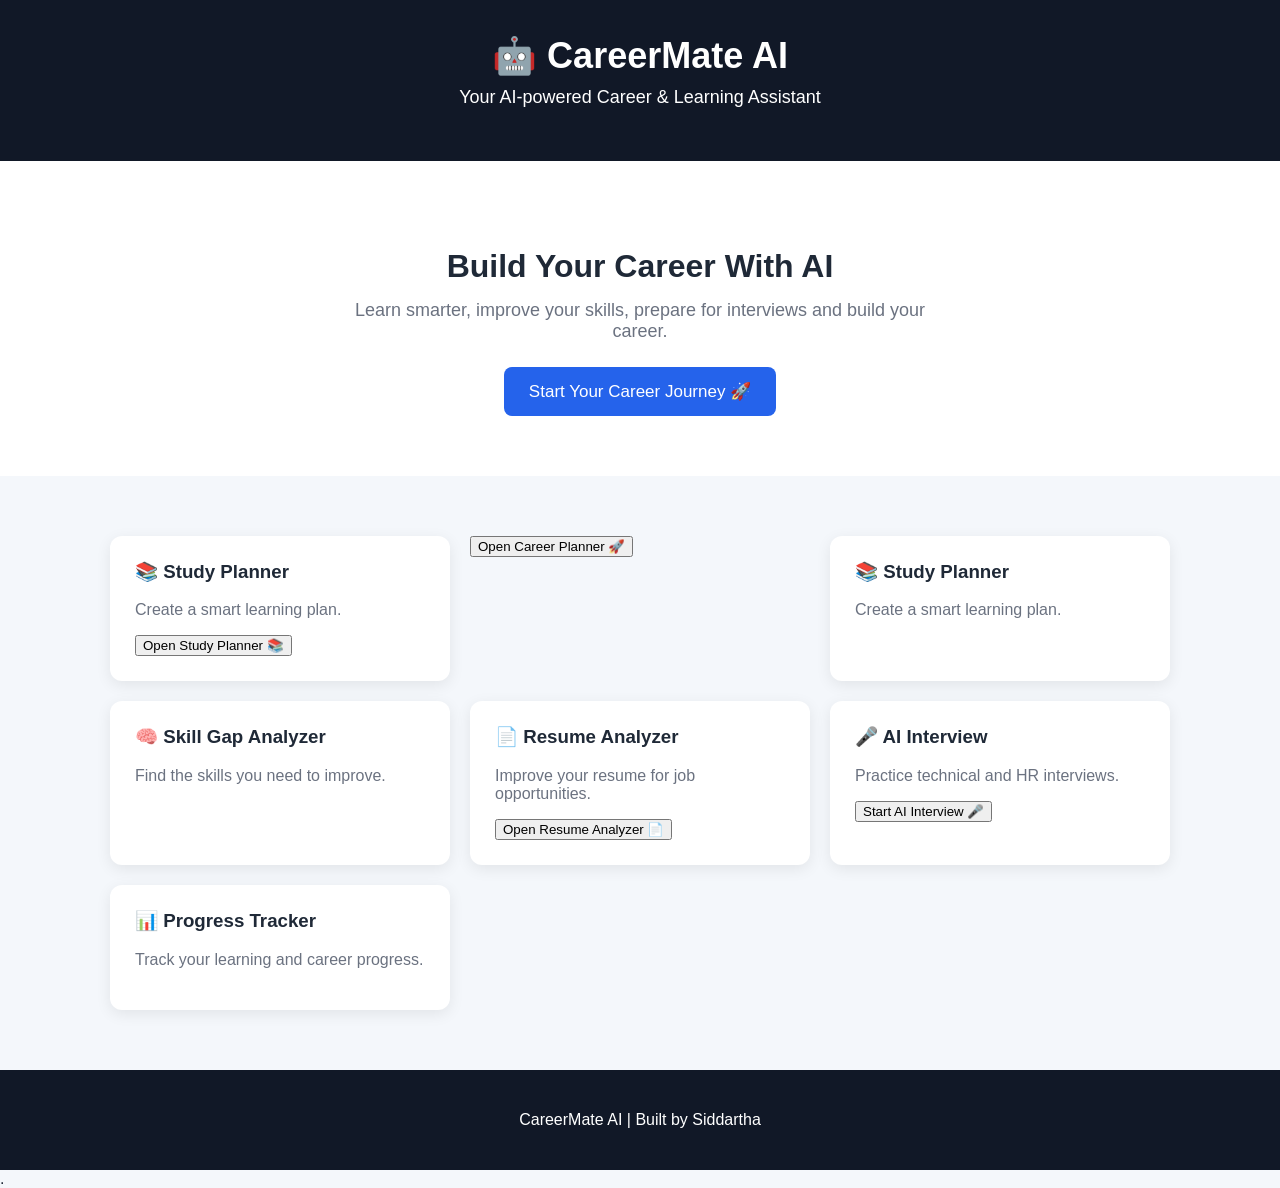
<file: index.html>
<!DOCTYPE html>
<html lang="en">

<head>
    <meta charset="UTF-8">
    <meta name="viewport" content="width=device-width, initial-scale=1.0">

    <title>CareerMate AI</title>

    <link rel="stylesheet" href="style.css">
</head>

<body>

    <header>
        <h1>🤖 CareerMate AI</h1>
        <p>Your AI-powered Career & Learning Assistant</p>
    </header>

    <main>

        <section class="hero">
            <h2>Build Your Career With AI</h2>

            <p>
                Learn smarter, improve your skills,
                prepare for interviews and build your career.
            </p>

            <button onclick="startCareer()">
                Start Your Career Journey 🚀
            </button>
        </section>

        <section class="features">

            <div class="card">
    <h3>📚 Study Planner</h3>
    <p>Create a smart learning plan.</p>

    <a href="study.html">
        <button>Open Study Planner 📚</button>
    </a>
</div>

    <a href="career.html">
        <button>Open Career Planner 🚀</button>
    </a>
</div>

            <div class="card">
                <h3>📚 Study Planner</h3>
                <p>Create a smart learning plan.</p>
            </div>

            <div class="card">
                <h3>🧠 Skill Gap Analyzer</h3>
                <p>Find the skills you need to improve.</p>
            </div>

            <div class="card">
    <h3>📄 Resume Analyzer</h3>
    <p>Improve your resume for job opportunities.</p>

    <a href="resume.html">
        <button>Open Resume Analyzer 📄</button>
    </a>
</div>

            <div class="card">
    <h3>🎤 AI Interview</h3>
    <p>Practice technical and HR interviews.</p>

    <a href="interview.html">
        <button>Start AI Interview 🎤</button>
    </a>
</div>

            <div class="card">
                <h3>📊 Progress Tracker</h3>
                <p>Track your learning and career progress.</p>
            </div>

        </section>

    </main>

    <footer>
        <p>CareerMate AI | Built by Siddartha</p>
    </footer>

    <script src="script.js"></script>

</body>.    
</html>
</file>
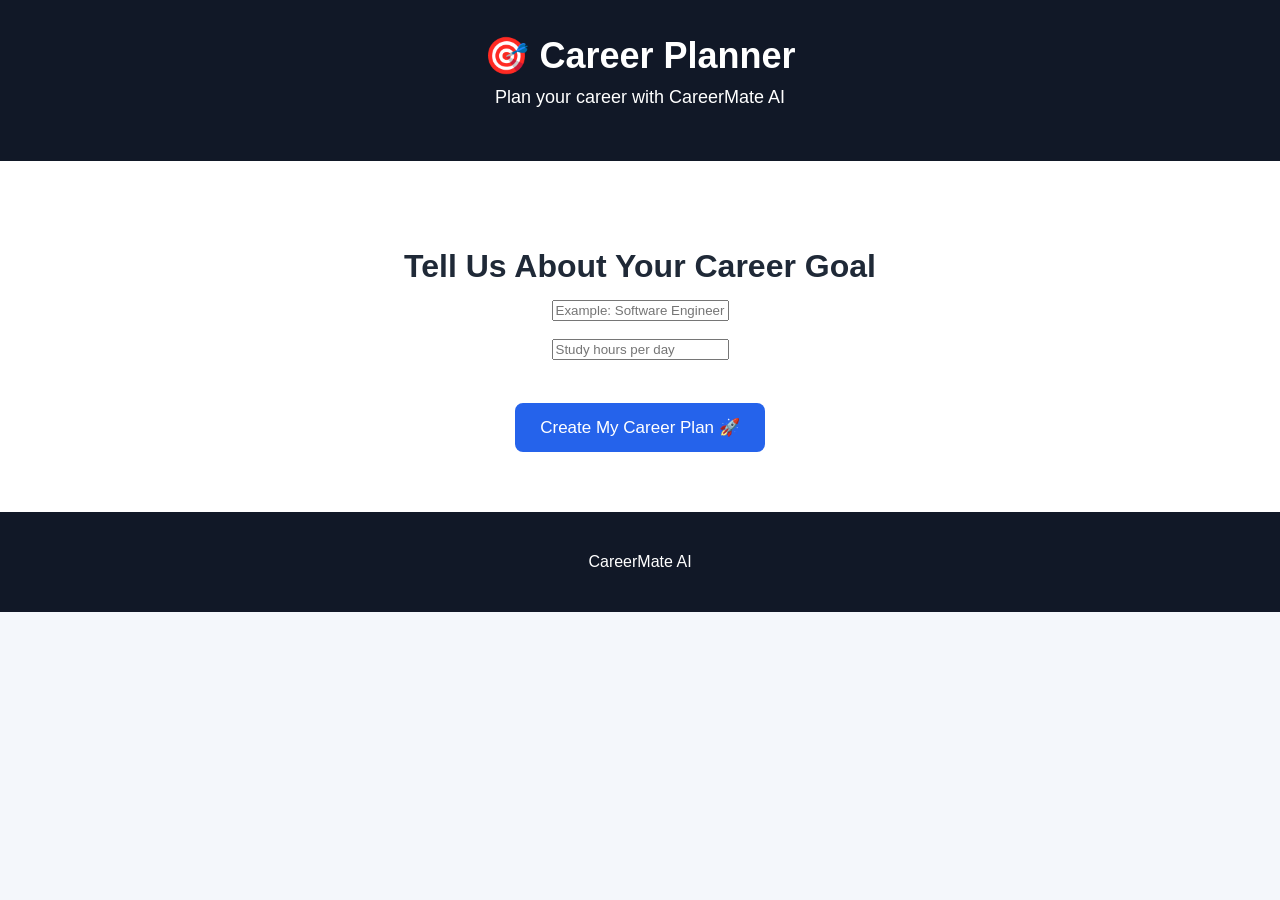
<file: career.html>
<!DOCTYPE html>
<html lang="en">

<head>
    <meta charset="UTF-8">
    <meta name="viewport" content="width=device-width, initial-scale=1.0">

    <title>Career Planner - CareerMate AI</title>

    <link rel="stylesheet" href="style.css">
</head>

<body>

    <header>
        <h1>🎯 Career Planner</h1>
        <p>Plan your career with CareerMate AI</p>
    </header>

    <main>

        <section class="hero">

            <h2>Tell Us About Your Career Goal</h2>

            <input
                type="text"
                id="careerGoal"
                placeholder="Example: Software Engineer"
            >

            <br><br>

            <input
                type="number"
                id="studyHours"
                placeholder="Study hours per day"
            >

            <br><br>

            <button onclick="createPlan()">
                Create My Career Plan 🚀
            </button>

            <div id="careerResult"></div>

        </section>

    </main>

    <footer>
        <p>CareerMate AI</p>
    </footer>

    <script>
        function createPlan() {

            let goal = document.getElementById("careerGoal").value;
            let hours = document.getElementById("studyHours").value;

            if (goal === "" || hours === "") {
                alert("Please enter your career goal and study hours.");
                return;
            }

            document.getElementById("careerResult").innerHTML =
                "<h2>Your Career Plan</h2>" +
                "<p>🎯 Goal: " + goal + "</p>" +
                "<p>⏰ Study Time: " + hours + " hours/day</p>" +
                "<p>📚 Step 1: Learn programming fundamentals</p>" +
                "<p>🧠 Step 2: Learn Data Structures & Algorithms</p>" +
                "<p>💻 Step 3: Build real projects</p>" +
                "<p>📄 Step 4: Prepare your resume</p>" +
                "<p>💼 Step 5: Apply for internships</p>";
        }
    </script>

</body>

</html>
</file>
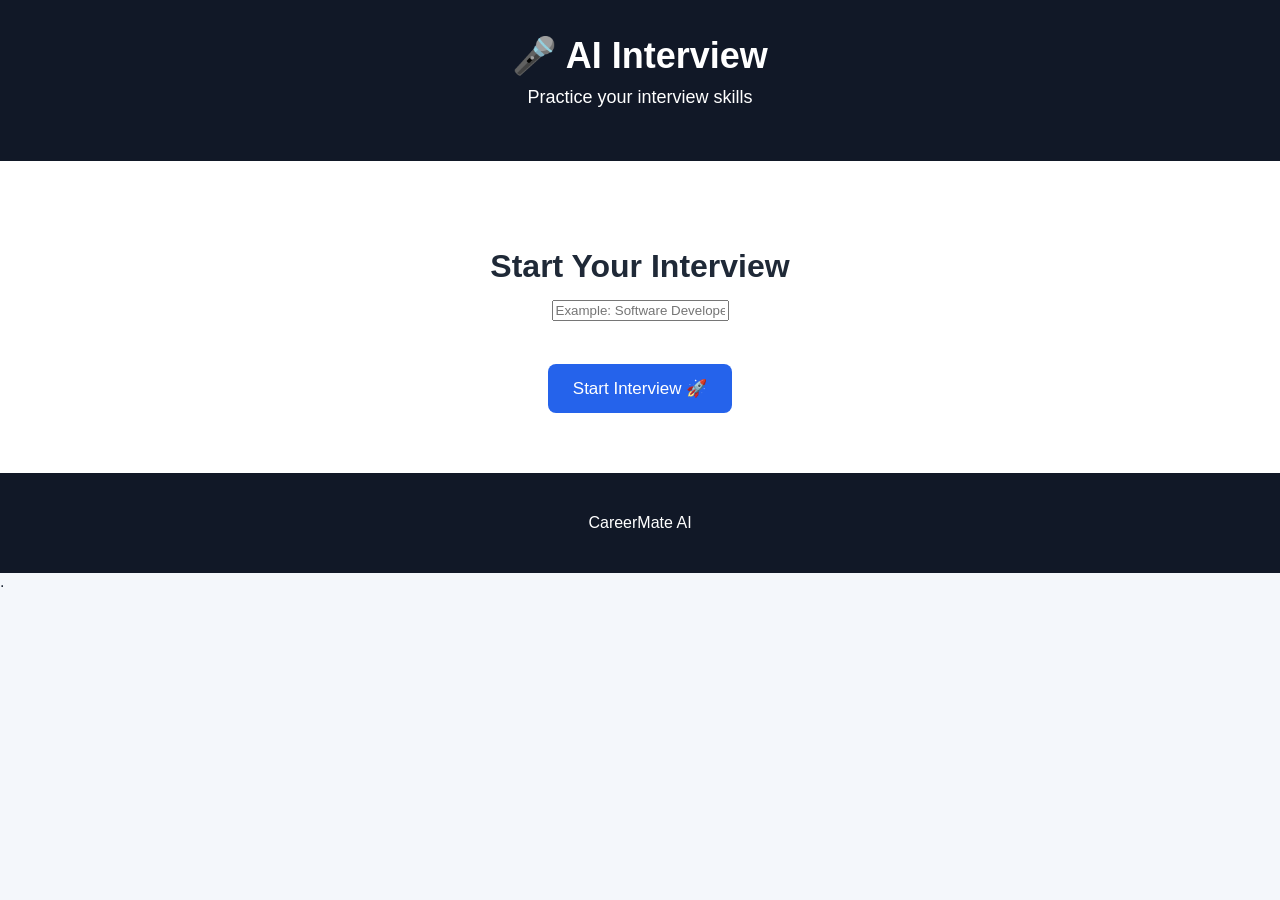
<file: interview.html>
<!DOCTYPE html>
<html lang="en">

<head>
    <meta charset="UTF-8">
    <meta name="viewport" content="width=device-width, initial-scale=1.0">

    <title>AI Interview - CareerMate AI</title>

    <link rel="stylesheet" href="style.css">
</head>

<body>

    <header>
        <h1>🎤 AI Interview</h1>
        <p>Practice your interview skills</p>
    </header>

    <main>

        <section class="hero">

            <h2>Start Your Interview</h2>

            <input
                type="text"
                id="role"
                placeholder="Example: Software Developer"
            >

            <br><br>

            <button onclick="startInterview()">
                Start Interview 🚀
            </button>

            <div id="interviewResult"></div>

        </section>

    </main>

    <footer>
        <p>CareerMate AI</p>
    </footer>

    <script>
        function startInterview() {

            let role = document.getElementById("role").value;

            if (role === "") {
                alert("Please enter your job role.");
                return;
            }

            document.getElementById("interviewResult").innerHTML =
                "<h2>Interview Question</h2>" +
                "<p>🎯 Role: " + role + "</p>" +
                "<p>❓ Tell me about yourself and your technical skills.</p>" +
                "<p>💡 Tip: Give a clear and confident answer.</p>";
        }
    </script>

</body>.        
</html>
</file>
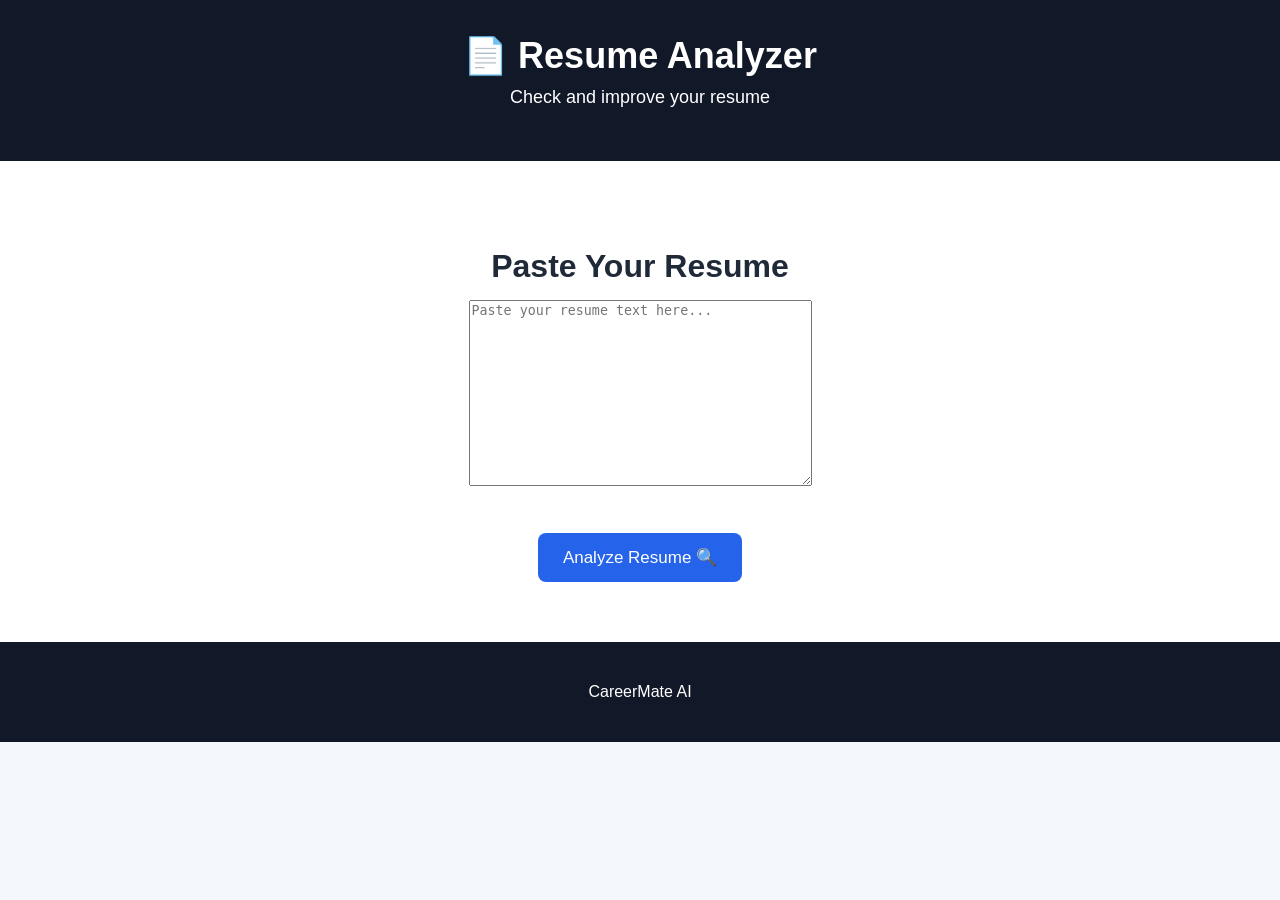
<file: resume.html>
<!DOCTYPE html>
<html lang="en">

<head>
    <meta charset="UTF-8">
    <meta name="viewport" content="width=device-width, initial-scale=1.0">

    <title>Resume Analyzer - CareerMate AI</title>

    <link rel="stylesheet" href="style.css">
</head>

<body>

    <header>
        <h1>📄 Resume Analyzer</h1>
        <p>Check and improve your resume</p>
    </header>

    <main>

        <section class="hero">

            <h2>Paste Your Resume</h2>

            <textarea
                id="resumeText"
                rows="12"
                cols="40"
                placeholder="Paste your resume text here..."
            ></textarea>

            <br><br>

            <button onclick="analyzeResume()">
                Analyze Resume 🔍
            </button>

            <div id="resumeResult"></div>

        </section>

    </main>

    <footer>
        <p>CareerMate AI</p>
    </footer>

    <script>
        function analyzeResume() {

            let resume = document.getElementById("resumeText").value;

            if (resume.trim() === "") {
                alert("Please paste your resume first.");
                return;
            }

            let suggestions = [];

            if (!resume.toLowerCase().includes("skills")) {
                suggestions.push("Add a Skills section.");
            }

            if (!resume.toLowerCase().includes("project")) {
                suggestions.push("Add your projects.");
            }

            if (!resume.toLowerCase().includes("education")) {
                suggestions.push("Add your Education section.");
            }

            if (!resume.toLowerCase().includes("github")) {
                suggestions.push("Add your GitHub profile.");
            }

            document.getElementById("resumeResult").innerHTML =
                "<h2>Resume Feedback</h2>" +
                (suggestions.length > 0
                    ? "<p>💡 Suggestions:</p><ul><li>" +
                      suggestions.join("</li><li>") +
                      "</li></ul>"
                    : "<p>✅ Your resume contains the basic sections!</p>");
        }
    </script>

</body>

</html>
</file>
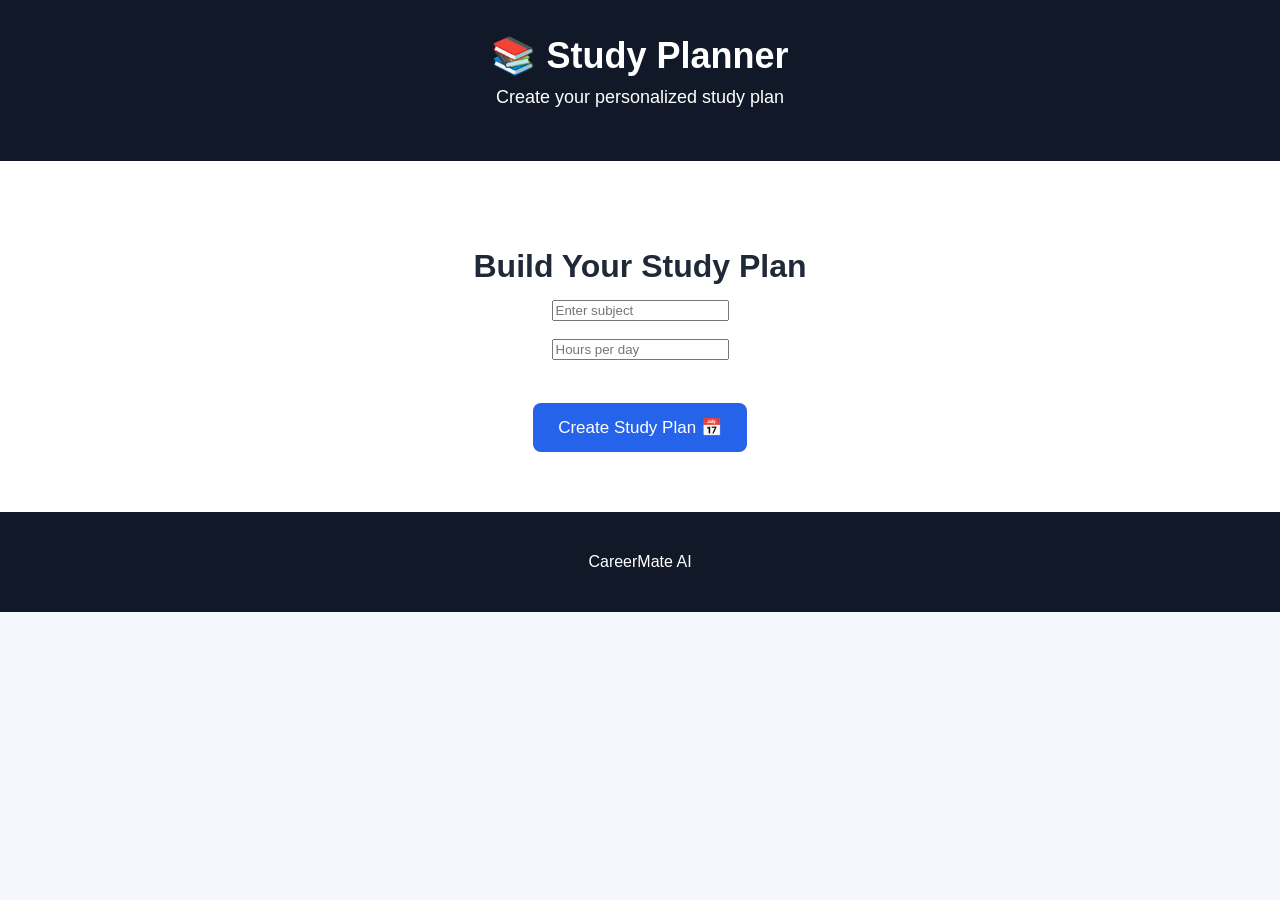
<file: study.html>
<!DOCTYPE html>
<html lang="en">

<head>
    <meta charset="UTF-8">
    <meta name="viewport" content="width=device-width, initial-scale=1.0">

    <title>Study Planner - CareerMate AI</title>

    <link rel="stylesheet" href="style.css">
</head>

<body>

    <header>
        <h1>📚 Study Planner</h1>
        <p>Create your personalized study plan</p>
    </header>

    <main>

        <section class="hero">

            <h2>Build Your Study Plan</h2>

            <input
                type="text"
                id="subject"
                placeholder="Enter subject"
            >

            <br><br>

            <input
                type="number"
                id="hours"
                placeholder="Hours per day"
            >

            <br><br>

            <button onclick="createStudyPlan()">
                Create Study Plan 📅
            </button>

            <div id="studyResult"></div>

        </section>

    </main>

    <footer>
        <p>CareerMate AI</p>
    </footer>

    <script>
        function createStudyPlan() {

            let subject = document.getElementById("subject").value;
            let hours = document.getElementById("hours").value;

            if (subject === "" || hours === "") {
                alert("Please enter subject and study hours.");
                return;
            }

            document.getElementById("studyResult").innerHTML =
                "<h2>Your Study Plan</h2>" +
                "<p>📚 Subject: " + subject + "</p>" +
                "<p>⏰ Daily Time: " + hours + " hours</p>" +
                "<p>🌅 Morning: Learn concepts</p>" +
                "<p>🌆 Evening: Practice problems</p>" +
                "<p>🌙 Night: Revise what you learned</p>" +
                "<p>✅ Weekly: Take a test and check your progress</p>";
        }
    </script>

</body>

</html>
</file>
<file: style.css>
* {
    box-sizing: border-box;
}

body {
    margin: 0;
    font-family: Arial, sans-serif;
    background: #f4f7fb;
    color: #1f2937;
}

header {
    background: #111827;
    color: white;
    text-align: center;
    padding: 35px 20px;
}

header h1 {
    margin: 0;
    font-size: 36px;
}

header p {
    font-size: 18px;
    margin-top: 10px;
}

.hero {
    text-align: center;
    padding: 60px 20px;
    background: white;
}

.hero h2 {
    font-size: 32px;
    margin-bottom: 15px;
}

.hero p {
    font-size: 18px;
    color: #6b7280;
    max-width: 600px;
    margin: auto;
}

.hero button {
    margin-top: 25px;
    padding: 14px 25px;
    border: none;
    border-radius: 8px;
    background: #2563eb;
    color: white;
    font-size: 17px;
    cursor: pointer;
}

.features {
    max-width: 1100px;
    margin: 40px auto;
    padding: 20px;
    display: grid;
    grid-template-columns: repeat(3, 1fr);
    gap: 20px;
}

.card {
    background: white;
    padding: 25px;
    border-radius: 12px;
    box-shadow: 0 4px 15px rgba(0, 0, 0, 0.08);
}

.card h3 {
    margin-top: 0;
}

.card p {
    color: #6b7280;
}

footer {
    text-align: center;
    padding: 25px;
    background: #111827;
    color: white;
}

@media (max-width: 700px) {

    header h1 {
        font-size: 28px;
    }

    .features {
        grid-template-columns: 1fr;
    }

    .hero h2 {
        font-size: 26px;
    }
}
</file>
